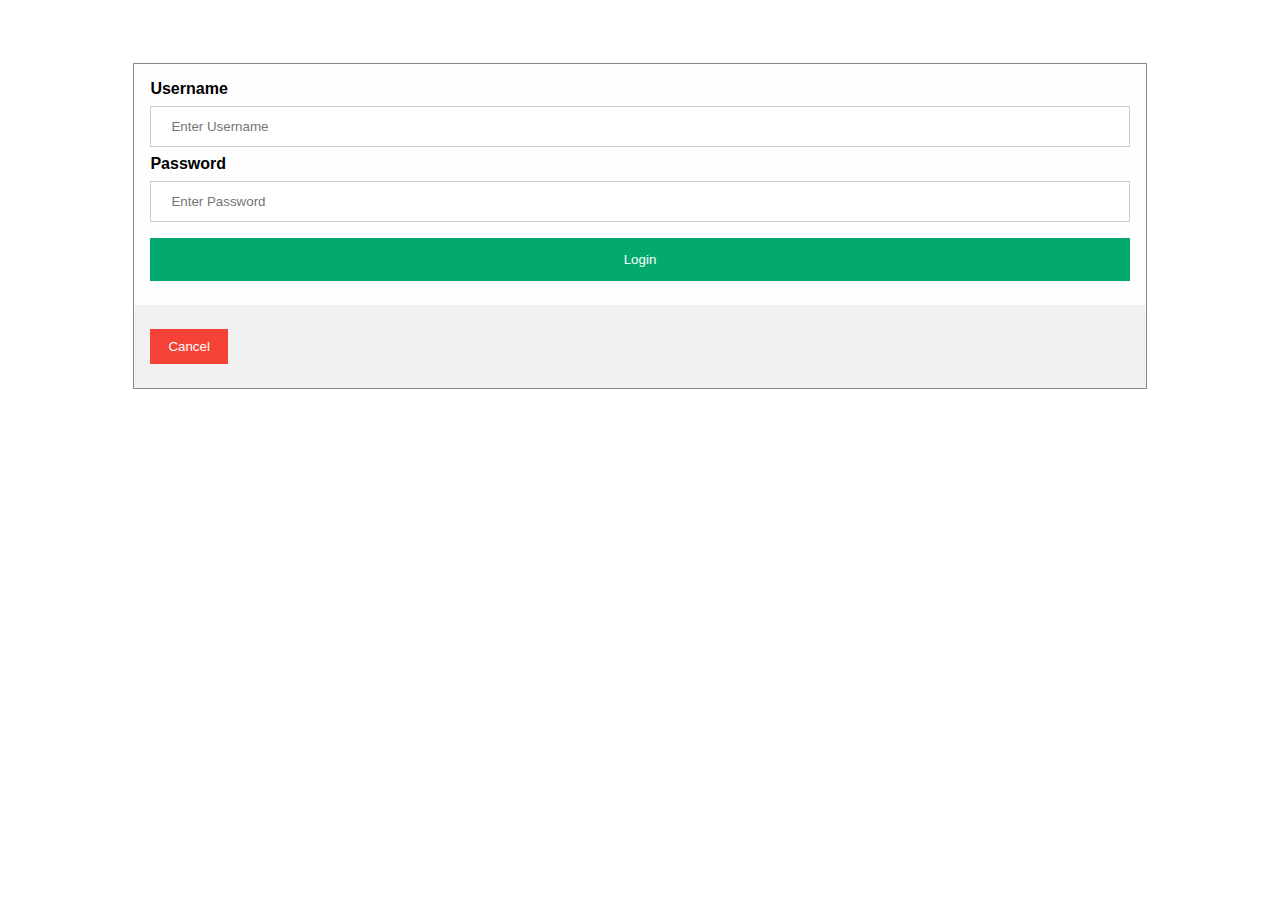
<file: login.html>
<!DOCTYPE html>
<html>

<head>
    <meta name="viewport" content="width=device-width, initial-scale=1">
    <link rel="stylesheet" href="./styles/login.css">
</head>

<body>
    <div>

        <form class="modal-content animate" action="/action_page.php" method="post">


            <div class="container">
                <label for="uname"><b>Username</b></label>
                <input type="text" placeholder="Enter Username" name="uname" required>

                <label for="psw"><b>Password</b></label>
                <input type="password" placeholder="Enter Password" name="psw" required>

                <button type="submit">Login</button>
                
            </div>

            <div class="container" style="background-color:#f1f1f1">
                <a href="index.html">
                    <button type="button"
                    class="cancelbtn">Cancel</button>
                </a>
                
            </div>
        </form>
    </div>



</body>

</html>
</file>
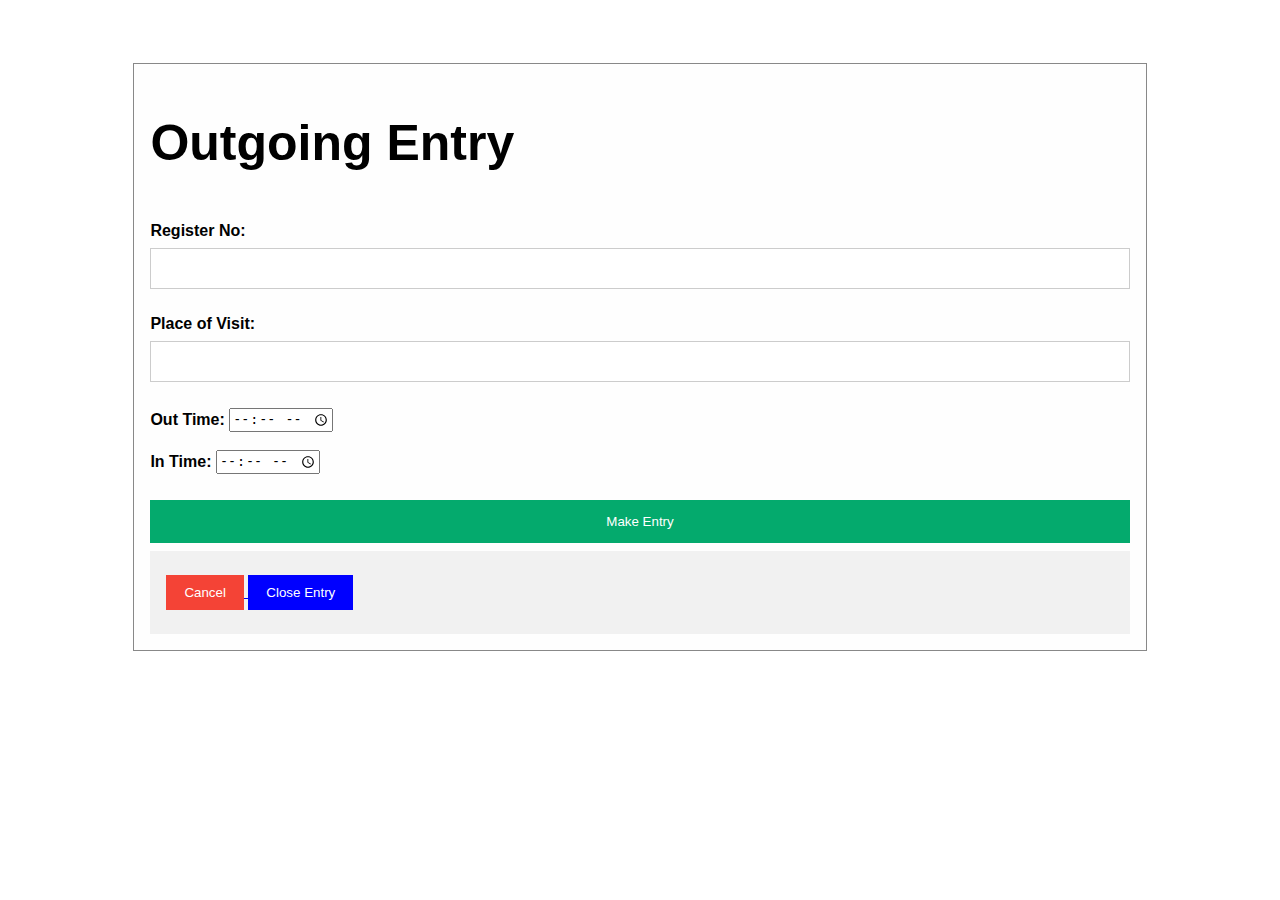
<file: outgoing.html>
<!DOCTYPE html>
<html>

<head>
    <title>Outgoing Form</title>
    <link rel="stylesheet" href="/styles/outstation.css">
</head>

<body>
    <form class="modal-content animate" action="/action_page.php" method="post">
        <div class="container">
            <h1 class="title">Outgoing Entry</h1>
            <label for="uname"><b>Register No:</b></label>
            <input type="text" name="regno" required><br><br>

            <label for="uname"><b>Place of Visit:</b></label>
            <input type="text" name="place" required><br><br>

            <label for="uname"><b>Out Time:</b></label>
            <input type="time" name="outtime" required><br><br>

            <label for="uname"><b>In Time:</b></label>
            <input type="time" name="intime" required><br><br>



            <button type="submit">Make Entry</button>

            <div class="container" style="background-color:#f1f1f1">
                <a href="wardenHomepage.html">
                    <button type="button" class="cancelbtn">Cancel</button>
                </a>
                <button type="button" style="background-color: blue;" class="cancelbtn">Close Entry</button>

            </div>

        </div>

    </form>
</body>

</html>
</file>
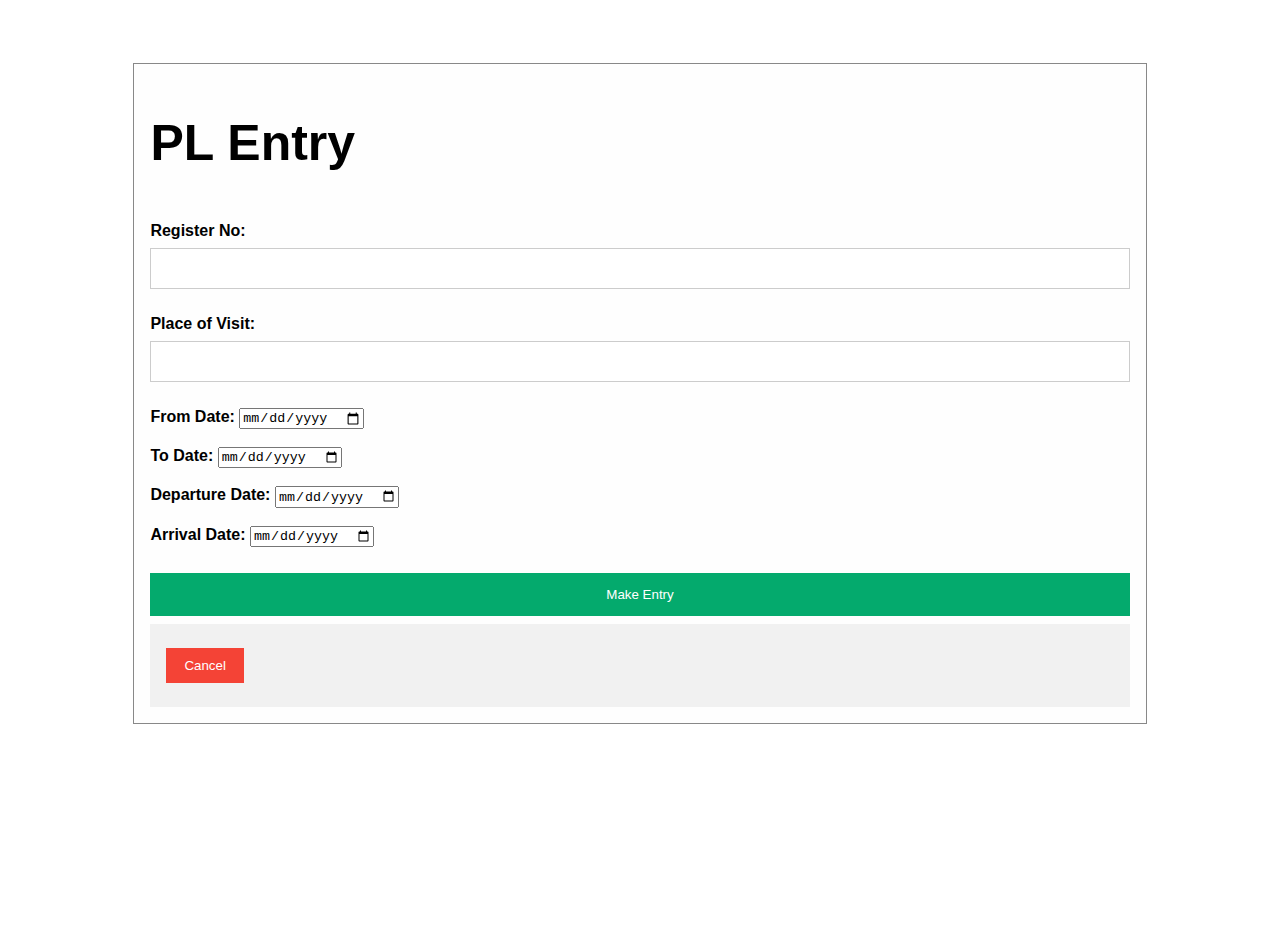
<file: outstaion.html>
<!DOCTYPE html>
<html>

<head>
    <title>Outstation Form</title>
    <link rel="stylesheet" href="styles/outstation.css">
</head>

<body>
    <form class="modal-content animate" action="/action_page.php" method="post">
        <div class="container">
            <h1 class="title">PL Entry</h1>
            <label for="uname"><b>Register No:</b></label>
            <input type="text" name="regno" required><br><br>

            <label for="uname"><b>Place of Visit:</b></label>
            <input type="text" name="place" required><br><br>

            <label for="uname"><b>From Date:</b></label>
            <input type="date" name="fromdate" required><br><br>

            <label for="uname"><b>To Date:</b></label>
            <input type="date" name="todate" required><br><br>

            <label for="uname"><b>Departure Date:</b></label>
            <input type="date" name="deptdate" required><br><br>

            <label for="uname"><b>Arrival Date:</b></label>
            <input type="date" name="arrdate" required><br><br>

            <button type="submit">Make Entry</button>

            <div class="container" style="background-color:#f1f1f1">
                <a href="wardenHomepage.html">
                    <button type="button" class="cancelbtn">Cancel</button>
                </a>

            </div>

        </div>

    </form>
</body>

</html>
</file>
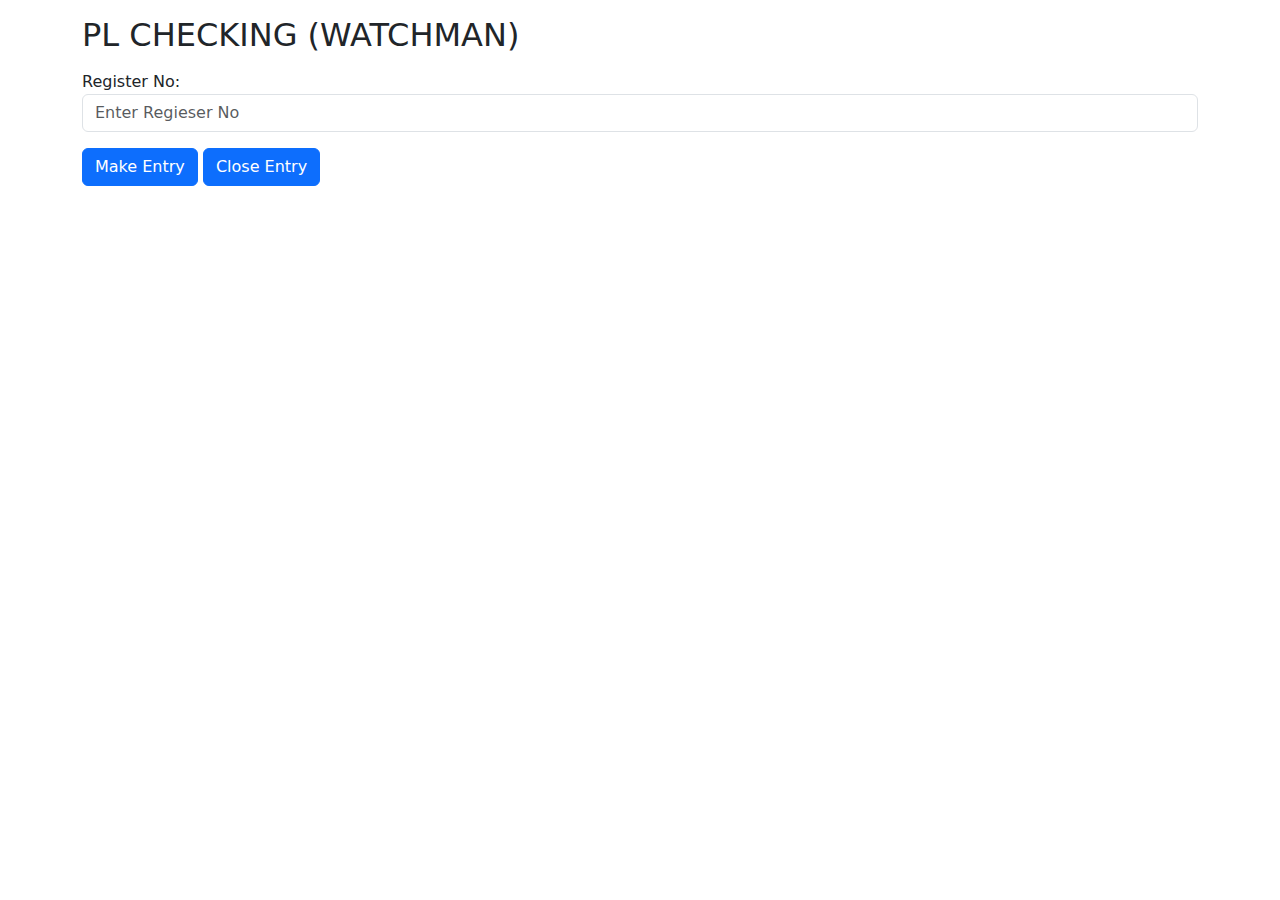
<file: plchek.html>
<html>
    <head>
        <title>PL Check Page</title>
        <meta charset="utf-8">
    <meta name="viewport" content="width=device-width, initial-scale=1">
    <link href="https://cdn.jsdelivr.net/npm/bootstrap@5.2.3/dist/css/bootstrap.min.css" rel="stylesheet">
    <script src="https://cdn.jsdelivr.net/npm/bootstrap@5.2.3/dist/js/bootstrap.bundle.min.js"></script>
    </head>

    <body>
        <div class="container mt-3">
            <h2>PL CHECKING (WATCHMAN)</h2>
            <form name="studentEntryForm" action="/action_page.php">
                <div class="mb-3 mt-3">
                    <label for="registerNo">Register No:</label>
                    <input type="registerNo" required class="form-control" id="registerNo" placeholder="Enter Regieser No"
                        name="regNo">
                </div>
    
                <div> 
                    <button type="submit" class="btn btn-primary">Make Entry</button>
                    <button type="submit" class="btn btn-primary">Close Entry</button>
                </div>
                
                
            </form>
        </div>
    </body>
</html>
</file>
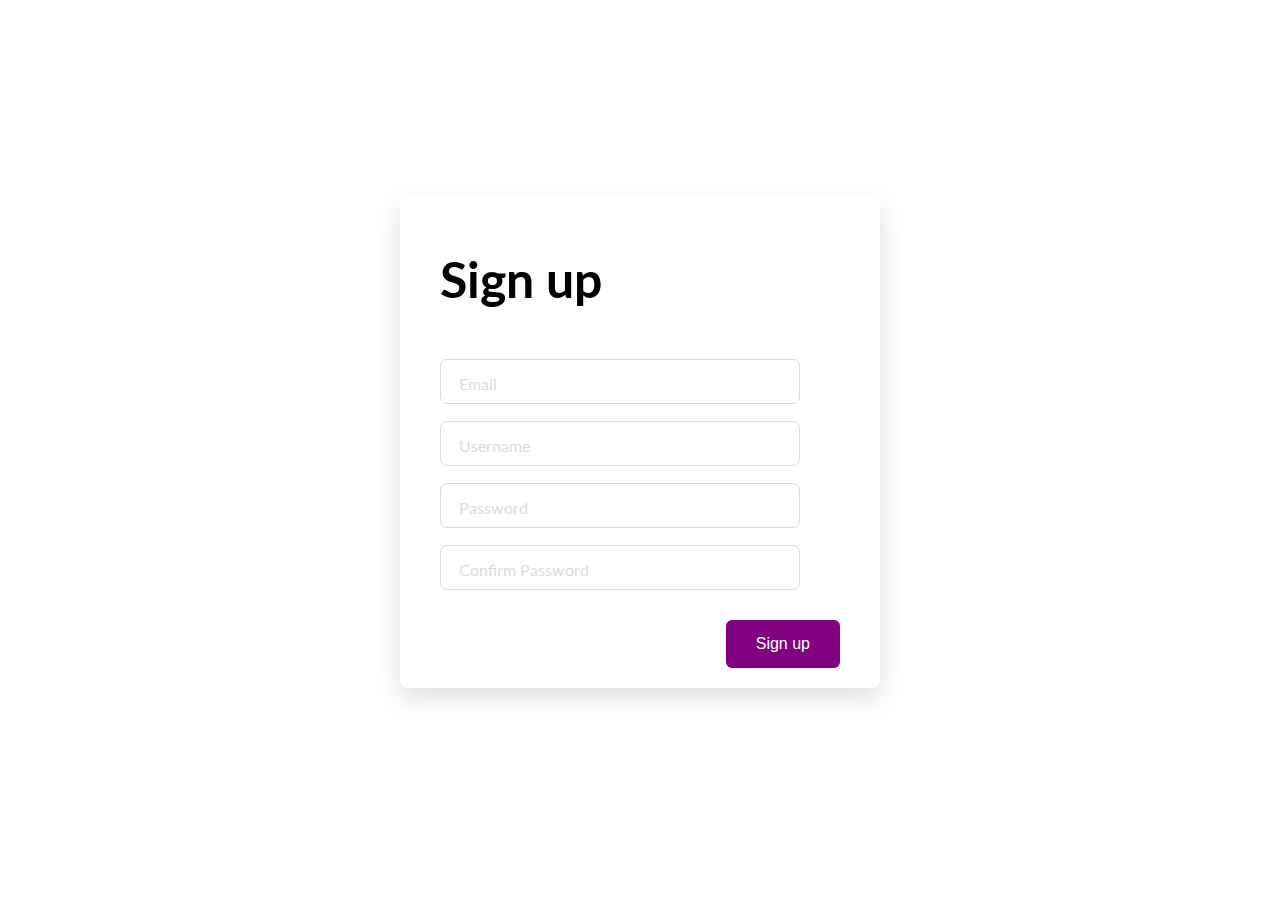
<file: signup.html>
<html lang="en">

<head>
    <title>SignUp Page</title>
    <meta charset="UTF-8">
    <meta name="viewport" content="width=device-width, initial-scale=1.0">
    <meta http-equiv="X-UA-Compatible" content="ie=edge">
    <title>Document</title>
    <link rel="stylesheet" href="./styles/signup.css">
</head>

<body>
    <div class="signupFrm">
        <form action="" class="form">
            <h1 class="title">Sign up</h1>

            <div class="inputContainer">
                <input type="text" class="input" placeholder="a">
                <label for="" class="label">Email</label>
            </div>

            <div class="inputContainer">
                <input type="text" class="input" placeholder="a">
                <label for="" class="label">Username</label>
            </div>

            <div class="inputContainer">
                <input type="text" class="input" placeholder="a">
                <label for="" class="label">Password</label>
            </div>

            <div class="inputContainer">
                <input type="text" class="input" placeholder="a">
                <label for="" class="label">Confirm Password</label>
            </div>

            <input type="submit" class="submitBtn" value="Sign up">
        </form>
    </div>
</body>

</html>
</file>
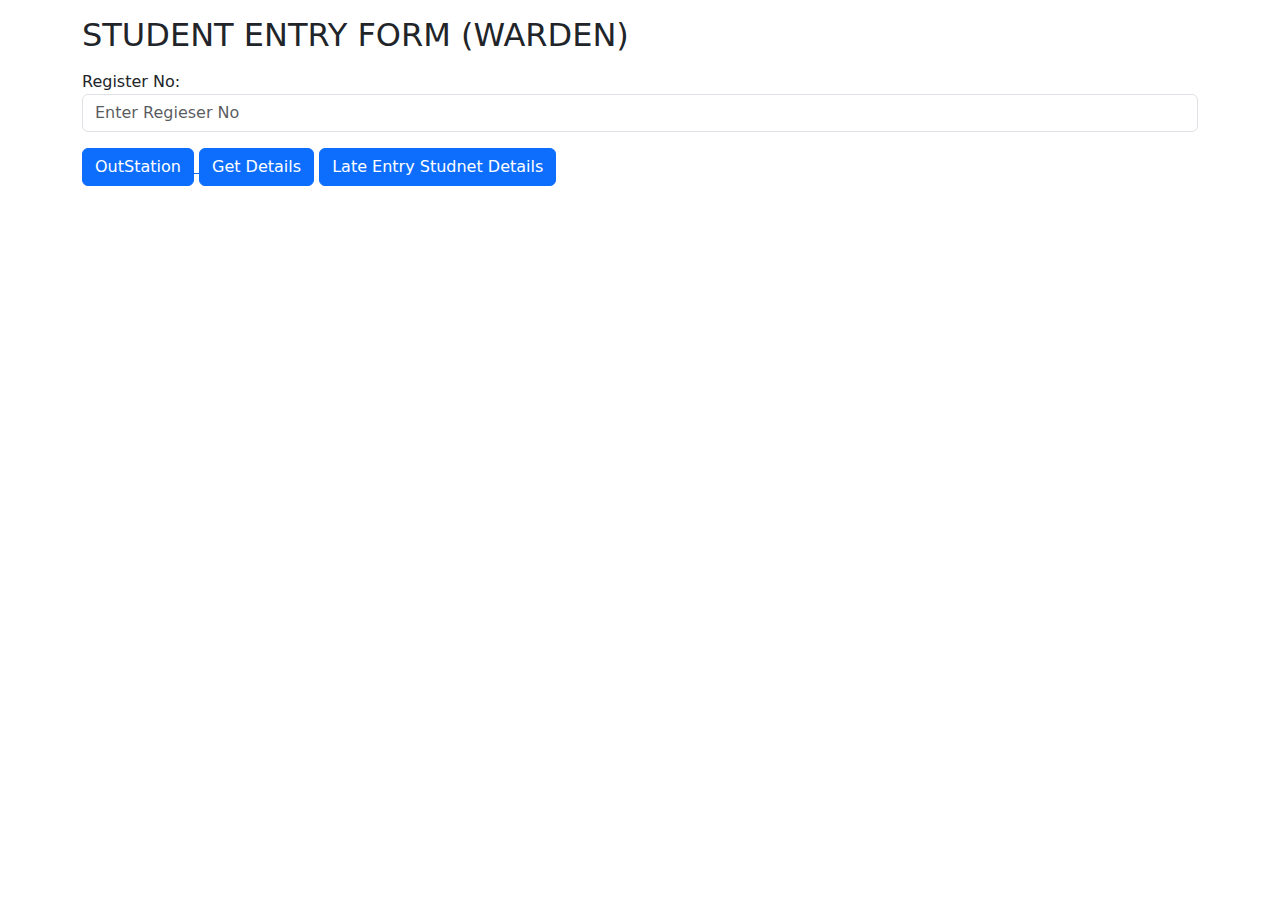
<file: wardenHomepage.html>
<html>

<head>
    <title>Warden HomePage</title>
    <meta charset="utf-8">
    <meta name="viewport" content="width=device-width, initial-scale=1">
    <link href="https://cdn.jsdelivr.net/npm/bootstrap@5.2.3/dist/css/bootstrap.min.css" rel="stylesheet">
    <script src="https://cdn.jsdelivr.net/npm/bootstrap@5.2.3/dist/js/bootstrap.bundle.min.js"></script>


</head>

<body>
    <div class="container mt-3">
        <h2>STUDENT ENTRY FORM (WARDEN)</h2>
        <form name="studentEntryForm" action="/action_page.php">
            <div class="mb-3 mt-3">
                <label for="registerNo">Register No:</label>
                <input type="registerNo" required class="form-control" id="registerNo" placeholder="Enter Regieser No"
                    name="regNo">
            </div>

            <div>
                <a href="plEntryform.html">
                    <button type="submit" class="btn btn-primary">OutStation</button>
                </a>

                <button type="submit" class="btn btn-primary">Get Details</button>

                <button type="submit" class="btn btn-primary">Late Entry Studnet Details</button>
            </div>


        </form>
    </div>
</body>

</html>
</file>
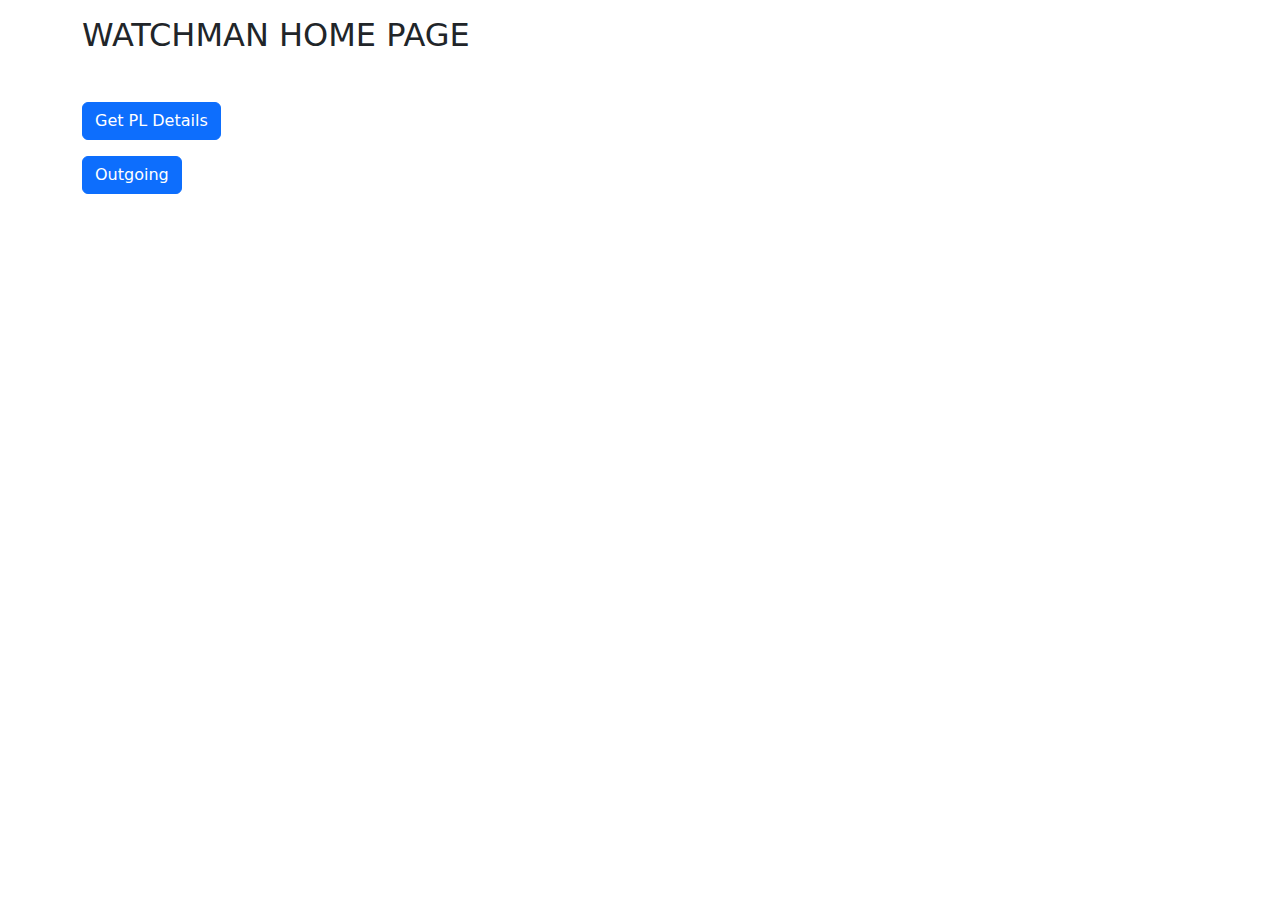
<file: watchmanHomepage.html>
<html>

<head>
    <title>Watchman HomePage</title>
    <meta charset="utf-8">
    <meta name="viewport" content="width=device-width, initial-scale=1">
    <link href="https://cdn.jsdelivr.net/npm/bootstrap@5.2.3/dist/css/bootstrap.min.css" rel="stylesheet">
    <script src="https://cdn.jsdelivr.net/npm/bootstrap@5.2.3/dist/js/bootstrap.bundle.min.js"></script>

</head>

<body>
    <div class="container mt-3">
        <h2>WATCHMAN HOME PAGE</h2>
        <Div class="mt-5">
            <a href="plchek.html">
                <button type="submit" class="btn btn-primary">Get PL Details</button>
            </a><br>

            <a href="outgoing.html">
                <button type="submit" class="btn btn-primary mt-3">Outgoing</button>
            </a>
        </Div>

    </div>
</body>

</html>
</file>
<file: styles/login.css>
body {font-family: Arial, Helvetica, sans-serif;}

/* Full-width input fields */
input[type=text], input[type=password] {
  width: 100%;
  padding: 12px 20px;
  margin: 8px 0;
  display: inline-block;
  border: 1px solid #ccc;
  box-sizing: border-box;
}


/* Set a style for all buttons */
button {
  background-color: #04AA6D;
  color: white;
  padding: 14px 20px;
  margin: 8px 0;
  border: none;
  cursor: pointer;
  width: 100%;
}

button:hover {
  opacity: 0.8;
}

/* Extra styles for the cancel button */
.cancelbtn {
  width: auto;
  padding: 10px 18px;
  background-color: #f44336;
}

/* Center the image and position the close button */
.imgcontainer {
  text-align: center;
  margin: 24px 0 12px 0;
  position: relative;
}

img.avatar {
  width: 40%;
  border-radius: 50%;
}

.container {
  padding: 16px;
}

span.psw {
  float: right;
  padding-top: 16px;
}

/* The Modal (background) */
.modal {
  display: none; /* Hidden by default */
  position: fixed; /* Stay in place */
  z-index: 1; /* Sit on top */
  left: 0;
  top: 0;
  width: 100%; /* Full width */
  height: 100%; /* Full height */
  overflow: auto; /* Enable scroll if needed */
  background-color: rgb(0,0,0); /* Fallback color */
  background-color: rgba(0,0,0,0.4); /* Black w/ opacity */
  padding-top: 60px;
}

/* Modal Content/Box */
.modal-content {
  background-color: #fefefe;
  margin: 5% auto 15% auto; /* 5% from the top, 15% from the bottom and centered */
  border: 1px solid #888;
  width: 80%; /* Could be more or less, depending on screen size */
}

/* The Close Button (x) */
.close {
  position: absolute;
  right: 25px;
  top: 0;
  color: #000;
  font-size: 35px;
  font-weight: bold;
}

.close:hover,
.close:focus {
  color: red;
  cursor: pointer;
}

/* Add Zoom Animation */
.animate {
  -webkit-animation: animatezoom 0.6s;
  animation: animatezoom 0.6s
}

@-webkit-keyframes animatezoom {
  from {-webkit-transform: scale(0)} 
  to {-webkit-transform: scale(1)}
}
  
@keyframes animatezoom {
  from {transform: scale(0)} 
  to {transform: scale(1)}
}

/* Change styles for span and cancel button on extra small screens */
@media screen and (max-width: 300px) {
  span.psw {
     display: block;
     float: none;
  }
  .cancelbtn {
     width: 100%;
  }
}
</file>
<file: styles/outstation.css>
body {font-family: Arial, Helvetica, sans-serif;}

/* Full-width input fields */
input[type=text], input[type=password] {
  width: 100%;
  padding: 12px 20px;
  margin: 8px 0;
  display: inline-block;
  border: 1px solid #ccc;
  box-sizing: border-box;
}
.title {
    font-size: 50px;
    margin-bottom: 50px;
  }

/* Set a style for all buttons */
button {
  background-color: #04AA6D;
  color: white;
  padding: 14px 20px;
  margin: 8px 0;
  border: none;
  cursor: pointer;
  width: 100%;
}

button:hover {
  opacity: 0.8;
}

/* Extra styles for the cancel button */
.cancelbtn {
  width: auto;
  padding: 10px 18px;
  background-color: #f44336;
}

/* Center the image and position the close button */
.imgcontainer {
  text-align: center;
  margin: 24px 0 12px 0;
  position: relative;
}

img.avatar {
  width: 40%;
  border-radius: 50%;
}

.container {
  padding: 16px;
}

span.psw {
  float: right;
  padding-top: 16px;
}

/* The Modal (background) */
.modal {
  display: none; /* Hidden by default */
  position: fixed; /* Stay in place */
  z-index: 1; /* Sit on top */
  left: 0;
  top: 0;
  width: 100%; /* Full width */
  height: 100%; /* Full height */
  overflow: auto; /* Enable scroll if needed */
  background-color: rgb(0,0,0); /* Fallback color */
  background-color: rgba(0,0,0,0.4); /* Black w/ opacity */
  padding-top: 60px;
}

/* Modal Content/Box */
.modal-content {
  background-color: #fefefe;
  margin: 5% auto 15% auto; /* 5% from the top, 15% from the bottom and centered */
  border: 1px solid #888;
  width: 80%; /* Could be more or less, depending on screen size */
}

/* The Close Button (x) */
.close {
  position: absolute;
  right: 25px;
  top: 0;
  color: #000;
  font-size: 35px;
  font-weight: bold;
}

.close:hover,
.close:focus {
  color: red;
  cursor: pointer;
}

/* Add Zoom Animation */
.animate {
  -webkit-animation: animatezoom 0.6s;
  animation: animatezoom 0.6s
}

@-webkit-keyframes animatezoom {
  from {-webkit-transform: scale(0)} 
  to {-webkit-transform: scale(1)}
}
  
@keyframes animatezoom {
  from {transform: scale(0)} 
  to {transform: scale(1)}
}

/* Change styles for span and cancel button on extra small screens */
@media screen and (max-width: 300px) {
  span.psw {
     display: block;
     float: none;
  }
  .cancelbtn {
     width: 100%;
  }
}
</file>
<file: styles/signup.css>
@import url('https://fonts.googleapis.com/css2?family=Lato&display=swap');

/* Get rid of all default margins/paddings. Set typeface */
body {
    box-sizing: border-box;
    margin: 0;
    padding: 0;
    background-color: white;
    font-family: "lato", sans-serif;
}

.signupFrm {
    display: flex;
    justify-content: center;
    align-items: center;
    height: 100vh;
}

.form {
    background-color: white;
    width: 400px;
    border-radius: 8px;
    padding: 20px 40px;
    box-shadow: 0 10px 25px rgba(92, 99, 105, .2);
}

.title {
    font-size: 50px;
    margin-bottom: 50px;
}

.inputContainer {
    position: relative;
    height: 45px;
    width: 90%;
    margin-bottom: 17px;
}

/* Style the inputs */

.input {
    position: absolute;
    top: 0px;
    left: 0px;
    height: 100%;
    width: 100%;
    border: 1px solid #DADCE0;
    border-radius: 7px;
    font-size: 16px;
    padding: 0 20px;
    outline: none;
    background: none;
    z-index: 1;
}

/* Hide the placeholder texts (a) */

::placeholder {
    color: transparent;
}

/* Styling text labels */

.label {
    position: absolute;
    top: 15px;
    left: 15px;
    padding: 0 4px;
    background-color: white;
    color: #DADCE0;
    font-size: 16px;
    transition: 0.5s;
    z-index: 0;
}

.submitBtn {
    display: block;
    margin-left: auto;
    padding: 15px 30px;
    border: none;
    background-color: purple;
    color: white;
    border-radius: 6px;
    cursor: pointer;
    font-size: 16px;
    margin-top: 30px;
}

.submitBtn:hover {
    background-color: #9867C5;
    transform: translateY(-2px);
}
</file>
